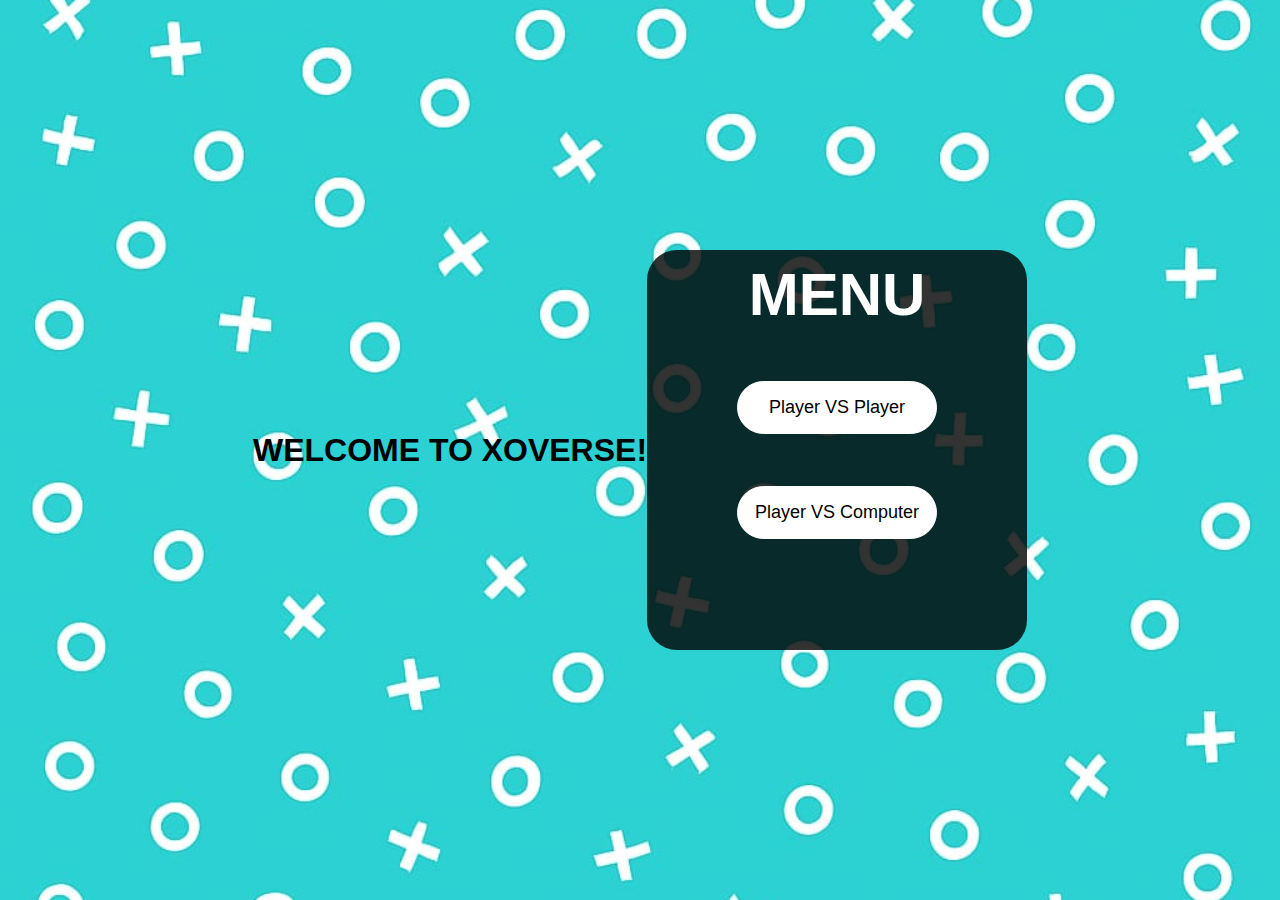
<file: index.html>
<!DOCTYPE html>
<html lang="en">
  <head>
    <meta charset="UTF-8" />
    <meta name="viewport" content="width=device-width, initial-scale=1.0" />
    <title>XOVERSE | Main Menu</title>
    <link rel="stylesheet" href="style.css" />
  </head>
  <body id="pageBody">
    <audio id="sfxGM" preload="auto" src="sfxgm.mp3" autoplay loop></audio>
    <h1 id="w2xo">WELCOME TO XOVERSE!</h1>
    <div id="menuContainer">
      <h1>MENU</h1>
      <button id="btn1" onclick="window.location.href='player-vs-player.html'">
        Player VS Player
      </button>
      <button
        id="btn2"
        onclick="window.location.href='player-vs-computer.html'"
      >
        Player VS Computer
      </button>
    </div>

    <script>
      const pageBody = document.getElementById("pageBody");
      pageBody.addEventListener("click", () => {
        const sfx = document.getElementById("sfxGM");
        setTimeout(() => {
          sfx.play();
        }, 50);
      });
    </script>
  </body>
</html>
</file>
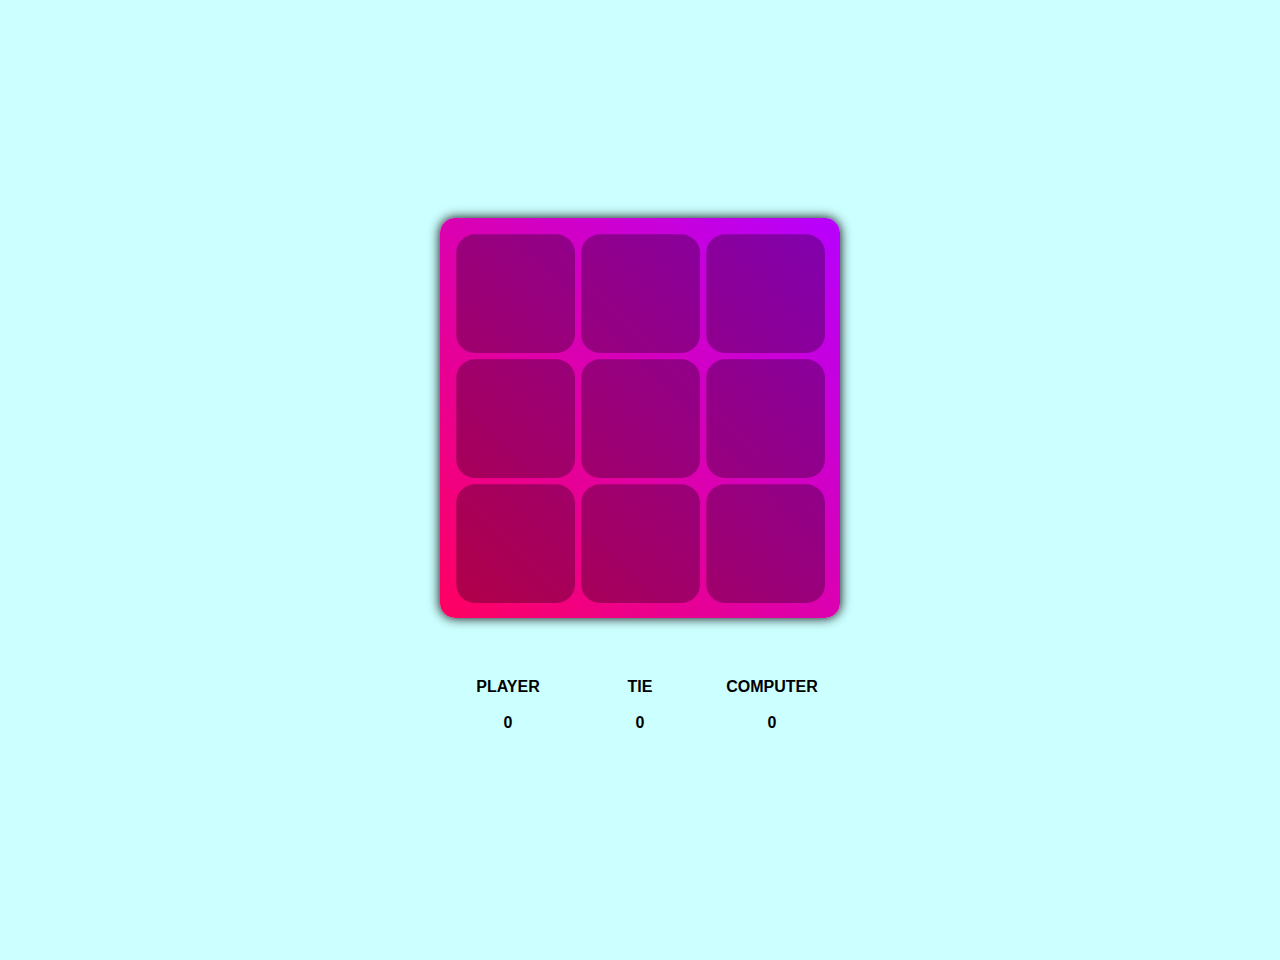
<file: player-vs-computer.html>
<!DOCTYPE html>
<html lang="en">
  <head>
    <meta charset="UTF-8" />
    <meta name="viewport" content="width=device-width, initial-scale=1" />
    <title>Tic Tac Toe</title>
    <link rel="stylesheet" href="main.css" />
    <style>
      #table {
        margin-top: 50px;
      }
      #playerScore,
      #computerScore,
      #tieScore {
        width: 130px;
      }

      th {
        padding: 8px;
      }
      #btnReplay,
      #btnMenu {
        margin-bottom: 60px;
      }
    </style>
  </head>
  <body>
    <audio id="sfxGameOver" preload="auto" src="game over.mp3"></audio>
    <audio id="sfxDraw" preload="auto" src="sfxdraw.mp3"></audio>
    <audio id="sfxText" preload="auto" src="textsfx.mp3"></audio>

    <div id="resultCard">
      <p id="resultText"></p>
      <div>
        <button id="btnReplay" onclick="location.reload()">PLAY AGAIN</button>
        <button id="btnMenu" onclick="window.location.href='index.html'">
          MENU
        </button>
      </div>
    </div>

    <svg viewBox="0 0 320 320" preserveAspectRatio="xMidYMid meet">
      <g id="rect" fill="transparent">
        <rect id="r1" x="13" y="13" width="95px" height="95px"></rect>
        <rect id="r2" x="113" y="13" width="95px" height="95px"></rect>
        <rect id="r3" x="213" y="13" width="95px" height="95px"></rect>
        <rect id="r4" x="13" y="113" width="95px" height="95px"></rect>
        <rect id="r5" x="113" y="113" width="95px" height="95px"></rect>
        <rect id="r6" x="213" y="113" width="95px" height="95px"></rect>
        <rect id="r7" x="13" y="213" width="95px" height="95px"></rect>
        <rect id="r8" x="113" y="213" width="95px" height="95px"></rect>
        <rect id="r9" x="213" y="213" width="95px" height="95px"></rect>
      </g>
      <g id="text" fill="white">
        <text id="t1" x="60" y="85"></text>
        <text id="t2" x="160" y="85"></text>
        <text id="t3" x="260" y="85"></text>
        <text id="t4" x="60" y="185"></text>
        <text id="t5" x="160" y="185"></text>
        <text id="t6" x="260" y="185"></text>
        <text id="t7" x="60" y="285"></text>
        <text id="t8" x="160" y="285"></text>
        <text id="t9" x="260" y="285"></text>
      </g>
    </svg>

    <div id="table">
      <table>
        <tr>
          <th>PLAYER</th>
          <th>TIE</th>
          <th>COMPUTER</th>
        </tr>
        <tr>
          <th id="playerScore"></th>
          <th id="tieScore"></th>
          <th id="computerScore"></th>
        </tr>
      </table>
    </div>
    <script src="player-vs-computer.js"></script>
  </body>
</html>
</file>
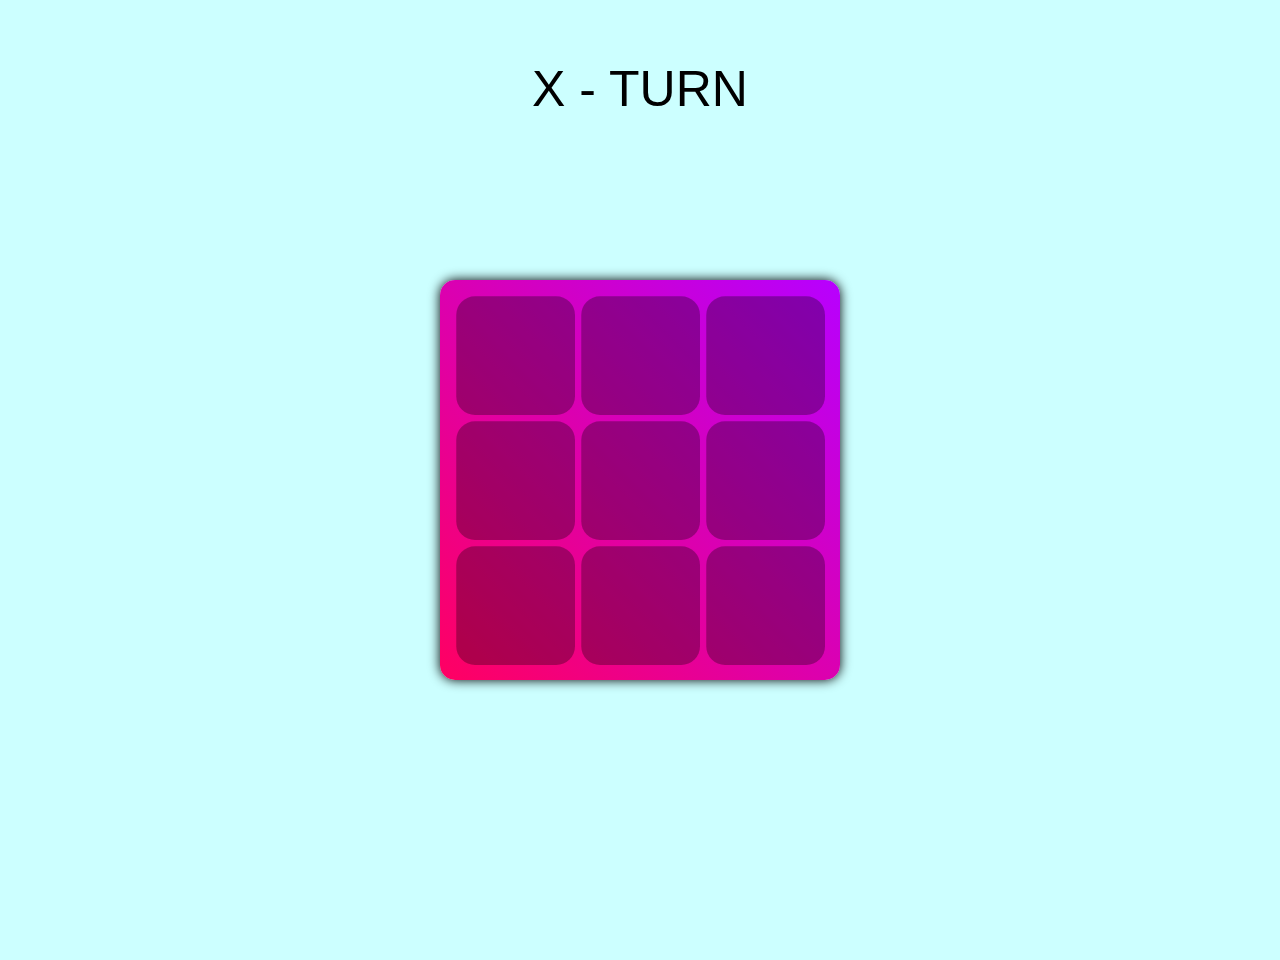
<file: player-vs-player.html>
<!DOCTYPE html>
<html lang="en">
  <head>
    <meta charset="UTF-8" />
    <meta name="viewport" content="width=device-width, initial-scale=1" />
    <title>Tic Tac Toe</title>
    <link rel="stylesheet" href="main.css" />
    <style>
      #turnBanner {
        position: absolute;
        top: 60px;
        font-size: 50px;
        z-index: 10;
      }

      @media (max-width: 700px) {
        #turnBanner {
          top: 50px;
          font-size: 40px;
        }
      }
    </style>
  </head>
  <body>
    <audio id="sfxGameOver" preload="auto" src="game over.mp3"></audio>
    <audio id="sfxDraw" preload="auto" src="sfxdraw.mp3"></audio>
    <audio id="sfxText" preload="auto" src="textsfx.mp3"></audio>

    <p id="turnBanner"><span id="turnSpan"></span> - TURN</p>

    <div id="resultCard">
      <p id="resultText"></p>
      <div>
        <button id="btnReplay" onclick="location.reload()">PLAY AGAIN</button>
        <button id="btnMenu" onclick="window.location.href='index.html'">
          MENU
        </button>
      </div>
    </div>

    <svg viewBox="0 0 320 320" preserveAspectRatio="xMidYMid meet">
      <g id="rect">
        <rect id="r1" x="13" y="13" width="95px" height="95px" />
        <rect id="r2" x="113" y="13" width="95px" height="95px" />
        <rect id="r3" x="213" y="13" width="95px" height="95px" />
        <rect id="r4" x="13" y="113" width="95px" height="95px" />
        <rect id="r5" x="113" y="113" width="95px" height="95px" />
        <rect id="r6" x="213" y="113" width="95px" height="95px" />
        <rect id="r7" x="13" y="213" width="95px" height="95px" />
        <rect id="r8" x="113" y="213" width="95px" height="95px" />
        <rect id="r9" x="213" y="213" width="95px" height="95px" />
      </g>

      <g id="text" fill="white">
        <text id="t1" x="60" y="85"></text>
        <text id="t2" x="160" y="85"></text>
        <text id="t3" x="260" y="85"></text>
        <text id="t4" x="60" y="185"></text>
        <text id="t5" x="160" y="185"></text>
        <text id="t6" x="260" y="185"></text>
        <text id="t7" x="60" y="285"></text>
        <text id="t8" x="160" y="285"></text>
        <text id="t9" x="260" y="285"></text>
      </g>
    </svg>

    <script src="player-vs-player.js"></script>
  </body>
</html>
</file>
<file: style.css>
* {
  margin: 0;
  padding: 0;
  box-sizing: border-box;
}

body {
  background-image: url("bg2.jpg");
  background-repeat: no-repeat;
  background-position: center;
  background-size: cover;
  display: flex;
  justify-content: center;
  align-items: center;
  height: 100vh;
  overflow: hidden;
  font-family: Arial, Helvetica, sans-serif;
}

#menuContainer {
  background-color: rgba(0, 0, 0, 0.8);
  color: #fff;
  width: 380px;
  height: 400px;
  padding: 10px;
  display: flex;
  flex-direction: column;
  justify-content: flex-start;
  align-items: center;
  gap: 30px;
  border-radius: 30px;
  font-size: 30px;
  overflow: hidden;
}

button {
  cursor: pointer;
  margin-top: 22px;
  padding: 15px;
  width: 200px;
  border-radius: 30px;
  background-color: #fff;
  color: #000;
  font-size: 18px;
  border: 1px solid #fff;
  overflow: hidden;
}

button:active {
  box-shadow: 1px 1px 15px #000;
}

@media (max-width: 600px) {
  #menuContainer {
    width: 90%;
    height: 260px;
    gap: 10px;
    font-size: 20px;
  }

  button {
    width: 180px;
    font-size: 15px;
  }
}
</file>
<file: main.css>
* {
  margin: 0;
  padding: 0;
  box-sizing: border-box;
}

body {
  display: flex;
  justify-content: center;
  align-items: center;
  flex-direction: column;
  height: 100vh;
  overflow: hidden;
  font-family: Arial, Helvetica, sans-serif;
  background-color: rgba(0, 255, 255, 0.2);
  margin: 30px 0;
}

svg {
  display: block;
  max-width: 400px;
  height: auto;
  background: linear-gradient(45deg, #ff0000, #ff0062, #b700ff, #0040ff);
  background-size: 300% 300%;
  animation: gradient 8s ease infinite;
  box-shadow: 0px 0px 12px black;
  border-radius: 15px;
}

@keyframes gradient {
  0% {
    background-position: 0% 50%;
  }
  50% {
    background-position: 100% 50%;
  }
  100% {
    background-position: 0% 50%;
  }
}
text {
  filter: drop-shadow(1px 1px 2px rgb(0, 0, 0));
}

rect {
  display: block;
  cursor: pointer;
  stroke-width: 3px;
  fill: #000;
  opacity: 0.3;
  rx: 15;
  ry: 15;
}

rect:hover {
  opacity: 0.4;
}

#text {
  text-anchor: middle;
  font-size: 70px;
}

@media (max-width: 700px) {
  svg {
    width: 95%;
    height: auto;
  }
}

#resultCard {
  position: absolute;
  display: none;
  justify-content: center;
  align-items: center;
  flex-direction: column;
  background-color: transparent;
  color: aliceblue;
  width: 100%;
  height: 100%;
  border-radius: 15px;
  gap: 30px;
  font-size: 45px;
}

#btnReplay,
#btnMenu {
  padding: 10px;
  border: 1px solid white;
  border-radius: 20px;
  font-size: 15px;
}

#btnMenu {
  width: 115px;
}

#btnReplay:hover,
#btnMenu:hover {
  border: 1px solid black;
  background-color: black;
  color: aliceblue;
}

#btnReplay:active,
#btnMenu:active {
  box-shadow: 2px 2px 8px rgb(45, 42, 42);
}
</file>
